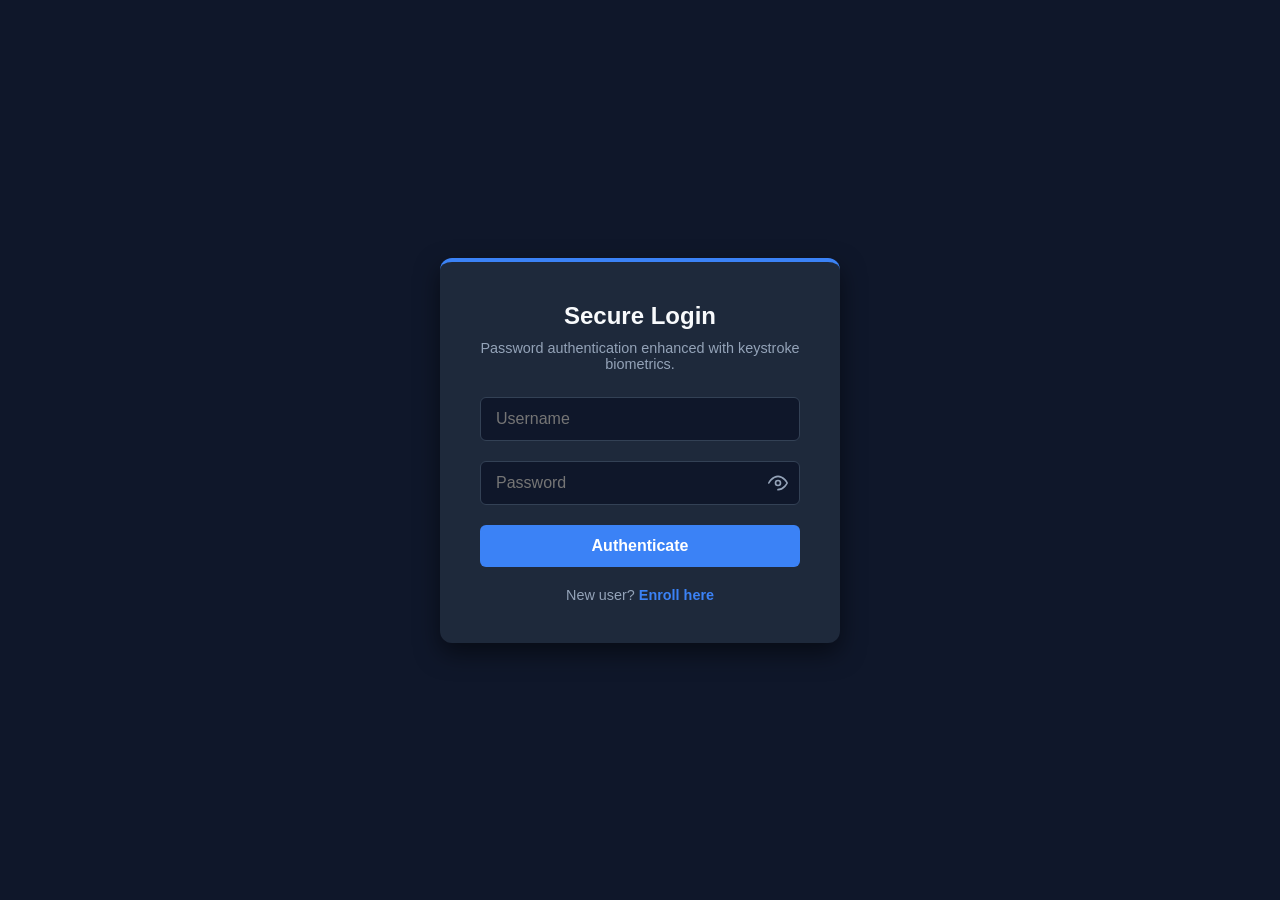
<file: Project/frontend/index.html>
<!DOCTYPE html>

<html lang="en">

<head>

    <meta charset="UTF-8">

    <meta
        name="viewport"
        content="width=device-width, initial-scale=1.0"
    >

    <title>
        Keystroke Biometric Authentication
    </title>

    <link
        rel="stylesheet"
        href="style.css"
    >

</head>


<body>


    <div class="auth-container">


        <!-- ================= Login ================= -->

        <div
            class="form-section"
            id="login-section"
        >

            <h2>
                Secure Login
            </h2>

            <p class="subtitle">
                Password authentication enhanced with
                keystroke biometrics.
            </p>


            <form id="login-form">


                <div class="input-group">

                    <input
                        type="text"
                        id="login-username"
                        placeholder="Username"
                        required
                        autocomplete="off"
                    >

                </div>


                <div
                    class="input-group password-group"
                >

                    <input
                        type="password"
                        id="login-password"
                        placeholder="Password"
                        required
                        autocomplete="off"
                    >


                    <button
                        type="button"
                        class="toggle-password"
                        onclick="togglePassword('login-password')"
                        aria-label="Toggle password visibility"
                    >

                        <svg
                            xmlns="http://www.w3.org/2000/svg"
                            width="20"
                            height="20"
                            viewBox="0 0 24 24"
                            fill="none"
                            stroke="currentColor"
                            stroke-width="2"
                            stroke-linecap="round"
                            stroke-linejoin="round"
                        >

                            <path
                                d="M1 12s4-8 11-8 11 8 11 8-4 8-11 8-11-8z"
                            ></path>

                            <circle
                                cx="12"
                                cy="12"
                                r="3"
                            ></circle>

                        </svg>

                    </button>

                </div>


                <button
                    type="submit"
                    class="btn"
                >
                    Authenticate
                </button>

            </form>


            <p class="toggle-text">

                New user?

                <span
                    class="toggle-link"
                    onclick="toggleView()"
                >
                    Enroll here
                </span>

            </p>

        </div>


        <!-- ================= Enrollment ================= -->

        <div
            class="form-section hidden"
            id="enroll-section"
        >

            <h2>
                System Enrollment
            </h2>


            <p class="subtitle">
                Type the same password 10 times to build
                your personal biometric profile.
            </p>


            <form id="enroll-form">


                <div class="input-group">

                    <input
                        type="text"
                        id="enroll-username"
                        placeholder="Choose a Username"
                        required
                        autocomplete="off"
                    >

                </div>


                <div
                    class="input-group password-group"
                >

                    <input
                        type="password"
                        id="enroll-password"
                        placeholder="Type Password"
                        required
                        autocomplete="off"
                    >


                    <button
                        type="button"
                        class="toggle-password"
                        onclick="togglePassword('enroll-password')"
                        aria-label="Toggle password visibility"
                    >

                        <svg
                            xmlns="http://www.w3.org/2000/svg"
                            width="20"
                            height="20"
                            viewBox="0 0 24 24"
                            fill="none"
                            stroke="currentColor"
                            stroke-width="2"
                            stroke-linecap="round"
                            stroke-linejoin="round"
                        >

                            <path
                                d="M1 12s4-8 11-8 11 8 11 8-4 8-11 8-11-8z"
                            ></path>

                            <circle
                                cx="12"
                                cy="12"
                                r="3"
                            ></circle>

                        </svg>

                    </button>

                </div>


                <div class="attempt-tracker">

                    Attempts:

                    <span id="attempt-count">
                        0
                    </span>

                    / 10

                </div>


                <button
                    type="submit"
                    class="btn"
                >
                    Submit Attempt
                </button>

            </form>


            <p class="toggle-text">

                Already enrolled?

                <span
                    class="toggle-link"
                    onclick="toggleView()"
                >
                    Login here
                </span>

            </p>

        </div>

    </div>


    <!-- ================= Utilities ================= -->

    <script>

        function toggleView() {

            document
                .getElementById(
                    "login-section"
                )
                .classList
                .toggle(
                    "hidden"
                );


            document
                .getElementById(
                    "enroll-section"
                )
                .classList
                .toggle(
                    "hidden"
                );
        }


        function togglePassword(
            inputId
        ) {

            const input =
                document.getElementById(
                    inputId
                );


            input.type =
                input.type ===
                    "password"
                    ?
                    "text"
                    :
                    "password";
        }

    </script>


    <script src="app.js"></script>


</body>

</html>
</file>
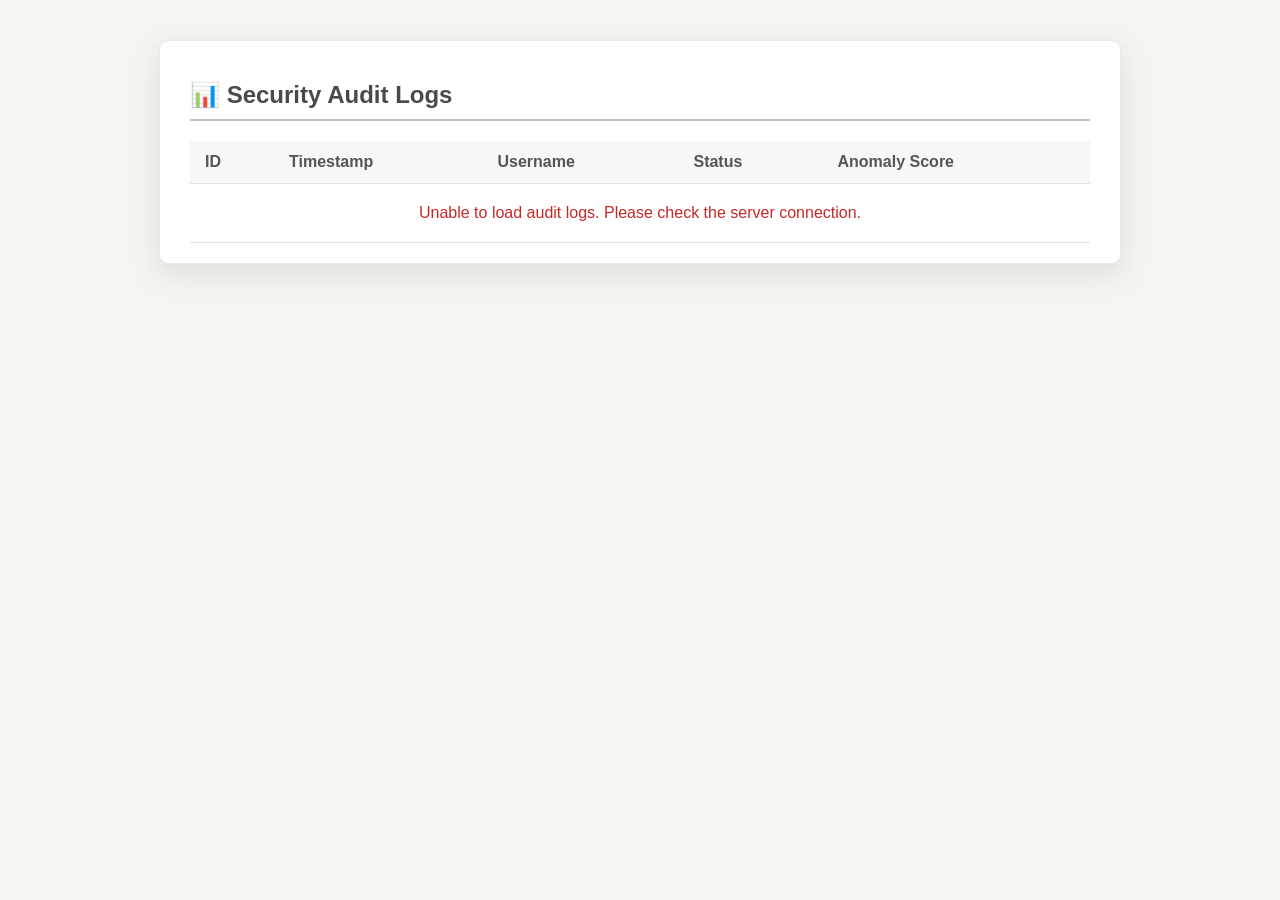
<file: Project/frontend/admin.html>
<!-- Day 17 -->

<!DOCTYPE html>
<html lang="en">

<head>
    <meta charset="UTF-8">
    <meta name="viewport" content="width=device-width, initial-scale=1.0">

    <title>Admin Dashboard - Audit Logs</title>

    <style>

        /* ==================== Page Layout ==================== */

        /* Main page styling with a beige and silver visual theme */
        body {
            font-family: 'Segoe UI', Tahoma, Geneva, Verdana, sans-serif;
            background-color: #F4F4F0;
            color: #333;
            margin: 0;
            padding: 40px;
        }


        /* ==================== Dashboard Container ==================== */

        /* Central card that contains the security audit log table */
        .container {
            max-width: 900px;
            margin: 0 auto;
            background: #ffffff;
            border-radius: 10px;
            box-shadow: 0 10px 25px rgba(192, 192, 192, 0.4);
            padding: 20px 30px;
            border: 1px solid #e8e8e8;
        }


        /* ==================== Heading ==================== */

        /* Dashboard title with a silver separator line */
        h2 {
            color: #4a4a4a;
            border-bottom: 2px solid #C0C0C0;
            padding-bottom: 10px;
            margin-bottom: 20px;
        }


        /* ==================== Audit Log Table ==================== */

        /* Main table used to display authentication audit records */
        table {
            width: 100%;
            border-collapse: collapse;
            margin-top: 10px;
        }

        /* Shared styling for table headers and data cells */
        th,
        td {
            padding: 12px 15px;
            text-align: left;
            border-bottom: 1px solid #e0e0e0;
        }

        /* Styling for table header cells */
        th {
            background-color: #f7f7f7;
            color: #555;
            font-weight: 600;
        }

        /* Highlight table rows when the user hovers over them */
        tr:hover {
            background-color: #fafafa;
        }


        /* ==================== Authentication Status ==================== */

        /* Visual style for successful authentication attempts */
        .status-accepted {
            color: #2e7d32;
            font-weight: bold;
            background-color: #e8f5e9;
            padding: 4px 8px;
            border-radius: 4px;
        }

        /* Visual style for rejected authentication attempts */
        .status-rejected {
            color: #c62828;
            font-weight: bold;
            background-color: #ffebee;
            padding: 4px 8px;
            border-radius: 4px;
        }

        /* Visual style for unexpected or unknown authentication states */
        .status-unknown {
            color: #6d4c41;
            font-weight: bold;
            background-color: #efebe9;
            padding: 4px 8px;
            border-radius: 4px;
        }


        /* ==================== System Messages ==================== */

        /* Styling used for loading, empty, and error messages */
        .message-cell {
            text-align: center;
            color: #777;
            padding: 20px;
        }

        /* Error message styling */
        .error-message {
            color: #c62828;
        }

    </style>
</head>

<body>

    <!-- ==================== Security Audit Dashboard ==================== -->

    <div class="container">

        <h2>📊 Security Audit Logs</h2>

        <!-- Table displaying recorded authentication attempts -->
        <table>

            <thead>
                <tr>
                    <th>ID</th>
                    <th>Timestamp</th>
                    <th>Username</th>
                    <th>Status</th>
                    <th>Anomaly Score</th>
                </tr>
            </thead>

            <!-- Audit log records are inserted dynamically using JavaScript -->
            <tbody id="logs-table-body">
                <tr>
                    <td colspan="5" class="message-cell">
                        Loading audit logs...
                    </td>
                </tr>
            </tbody>

        </table>

    </div>


    <script>

        /* ==================== Helper Functions ==================== */

        /**
         * Determine the CSS class used to display an authentication status.
         *
         * @param {string} status - Authentication result returned by the server.
         * @returns {string} CSS class corresponding to the status.
         */
        function getStatusClass(status) {

    if (
        status === "Accepted" ||
        status === "USER_ENROLLED"
    ) {
        return "status-accepted";
    }


    if (
        status === "Rejected" ||
        status === "INVALID_CREDENTIALS" ||
        status === "BOT_SUSPECTED" ||
        status === "BIOMETRIC_STRUCTURE_MISMATCH" ||
        status === "INVALID_BIOMETRIC_DATA"
    ) {
        return "status-rejected";
    }


    return "status-unknown";
}


        /**
         * Convert the timestamp received from the backend into
         * a readable local date and time.
         *
         * @param {string} timestamp - Timestamp returned by the server.
         * @returns {string} Formatted timestamp or a fallback value.
         */
        function formatTimestamp(timestamp) {

            if (!timestamp) {
                return 'N/A';
            }

            const date = new Date(timestamp);

            if (isNaN(date.getTime())) {
                return 'Invalid timestamp';
            }

            return date.toLocaleString();
        }


        /**
         * Format the anomaly score to four decimal places.
         *
         * @param {*} score - Anomaly score returned by the backend.
         * @returns {string} Formatted score or a fallback value.
         */
        function formatAnomalyScore(score) {

            const numericScore = Number(score);

            if (!Number.isFinite(numericScore)) {
                return 'N/A';
            }

            return numericScore.toFixed(4);
        }


        /**
         * Create a standard table cell and safely insert plain text.
         *
         * Using textContent prevents HTML received from the backend
         * from being interpreted as executable HTML or JavaScript.
         *
         * @param {*} value - Value to display inside the table cell.
         * @returns {HTMLTableCellElement} Newly created table cell.
         */
        function createTextCell(value) {

            const cell = document.createElement('td');

            cell.textContent =
                value === null || value === undefined
                    ? 'N/A'
                    : String(value);

            return cell;
        }


        /* ==================== Audit Log Retrieval ==================== */

        /**
         * Fetch authentication audit logs from the backend API
         * and display them safely inside the dashboard table.
         */
        async function fetchLogs() {

            const tableBody = document.getElementById('logs-table-body');

            try {

                /* Clear any existing records before inserting new data */
                tableBody.innerHTML = '';


                /* Request audit log data from the backend server */
                const response = await fetch(
                    'http://localhost:8000/admin/logs'
                );


                /* Stop processing if the server returns an HTTP error */
                if (!response.ok) {
                    throw new Error(
                        `Server returned HTTP ${response.status}`
                    );
                }


                /* Convert the server response into JSON */
                const data = await response.json();


                /* Verify that the expected data structure exists */
                if (
                    data &&
                    Array.isArray(data.data) &&
                    data.data.length > 0
                ) {

                    data.data.forEach(log => {

                        /* Create a new row for each authentication record */
                        const row = document.createElement('tr');


                        /* ==================== ID ==================== */

                        row.appendChild(
                            createTextCell(log.id)
                        );


                        /* ==================== Timestamp ==================== */

                        row.appendChild(
                            createTextCell(
                                formatTimestamp(log.timestamp)
                            )
                        );


                        /* ==================== Username ==================== */

                        /*
                         * textContent is used instead of innerHTML
                         * to prevent malicious usernames from being
                         * interpreted as HTML or JavaScript.
                         */
                        row.appendChild(
                            createTextCell(log.username)
                        );


                        /* ==================== Authentication Status ==================== */

                        const statusCell = document.createElement('td');

                        const statusSpan = document.createElement('span');

                        const status =
                            log.attempt_status ||
                            'Unknown';

                        statusSpan.className =
                            getStatusClass(status);

                        statusSpan.textContent = status;

                        statusCell.appendChild(statusSpan);

                        row.appendChild(statusCell);


                        /* ==================== Anomaly Score ==================== */

                        row.appendChild(
                            createTextCell(
                                formatAnomalyScore(
                                    log.anomaly_score
                                )
                            )
                        );


                        /* Add the completed record to the table */
                        tableBody.appendChild(row);

                    });

                } else {

                    /* Display a message when no audit records exist */
                    const row = document.createElement('tr');

                    const cell = document.createElement('td');

                    cell.colSpan = 5;
                    cell.className = 'message-cell';
                    cell.textContent = 'No logs available.';

                    row.appendChild(cell);

                    tableBody.appendChild(row);
                }

            } catch (error) {

                /* Log detailed information for debugging */
                console.error(
                    'Error fetching audit logs:',
                    error
                );


                /* Display a user-friendly error inside the dashboard */
                tableBody.innerHTML = '';

                const row = document.createElement('tr');

                const cell = document.createElement('td');

                cell.colSpan = 5;
                cell.className =
                    'message-cell error-message';

                cell.textContent =
                    'Unable to load audit logs. Please check the server connection.';

                row.appendChild(cell);

                tableBody.appendChild(row);
            }
        }


        /* ==================== Page Initialization ==================== */

        /* Fetch and display audit logs after the page finishes loading */
        window.onload = fetchLogs;

    </script>

</body>

</html>
</file>
<file: Project/frontend/style.css>
/* Day 2 */


/* ==================== Global Styles ==================== */

/* Reset default spacing and apply a consistent box model and font */
* {
    margin: 0;
    padding: 0;
    box-sizing: border-box;
    font-family: 'Segoe UI', Tahoma, Geneva, Verdana, sans-serif;
}

/* Center the authentication interface on a dark background */
body {
    background-color: #0f172a; /* Dark background for a cybersecurity-themed interface */
    color: #f8fafc;
    display: flex;
    justify-content: center;
    align-items: center;
    height: 100vh;
}


/* ================= Authentication Container ================= */

/* Main card that contains the login and enrollment forms */
.auth-container {
    background-color: #1e293b;
    padding: 40px;
    border-radius: 12px;
    box-shadow: 0 10px 25px rgba(0, 0, 0, 0.5);
    width: 100%;
    max-width: 400px;
    border-top: 4px solid #3b82f6; /* Blue accent used to emphasize the security theme */
}


/* ==================== Typography ==================== */

/* Main form headings */
h2 {
    text-align: center;
    margin-bottom: 10px;
    color: #f8fafc;
}

/* Supporting text displayed below the heading */
.subtitle {
    text-align: center;
    font-size: 0.9rem;
    color: #94a3b8;
    margin-bottom: 25px;
}


/* ==================== Form Elements ==================== */

/* Wrapper for individual form inputs */
.input-group {
    margin-bottom: 20px;
    width: 100%;
}

/* Allows the password visibility button to be positioned inside the input field */
.password-group {
    position: relative;
}

/* General styling for username and password input fields */
input {
    width: 100%;
    padding: 12px 45px 12px 15px; /* Extra right padding prevents text from overlapping the visibility icon */
    background-color: #0f172a;
    border: 1px solid #334155;
    border-radius: 6px;
    color: #f8fafc;
    font-size: 1rem;
    outline: none;
    transition: border-color 0.3s ease;
}

/* Highlight the active input field */
input:focus {
    border-color: #3b82f6;
}


/* ================= Password Visibility Toggle ================= */

/* Positions the eye icon inside the password input */
.toggle-password {
    position: absolute;
    right: 12px;
    top: 50%;
    transform: translateY(-50%);
    background: none;
    border: none;
    color: #94a3b8;
    cursor: pointer;
    display: flex;
    align-items: center;
    justify-content: center;
    transition: color 0.3s ease;
}

/* Brighten the visibility icon when the user hovers over it */
.toggle-password:hover {
    color: #f8fafc;
}


/* ==================== Main Button ==================== */

/* Primary action button used for authentication and enrollment */
.btn {
    width: 100%;
    padding: 12px;
    background-color: #3b82f6;
    color: white;
    border: none;
    border-radius: 6px;
    font-size: 1rem;
    font-weight: bold;
    cursor: pointer;
    transition: background-color 0.3s ease;
}

/* Darken the button slightly when hovered */
.btn:hover {
    background-color: #2563eb;
}


/* ==================== Utility Classes ==================== */

/* Hide elements that are not currently active */
.hidden {
    display: none;
}

/* Text used for switching between login and enrollment views */
.toggle-text {
    text-align: center;
    margin-top: 20px;
    font-size: 0.9rem;
    color: #94a3b8;
}

/* Interactive link used to switch between authentication views */
.toggle-link {
    color: #3b82f6;
    cursor: pointer;
    font-weight: bold;
}

/* Add a visual indication when hovering over the view-switching link */
.toggle-link:hover {
    text-decoration: underline;
}


/* ================= Enrollment Progress ================= */

/* Displays the current number of collected enrollment attempts */
.attempt-tracker {
    text-align: center;
    margin-bottom: 15px;
    font-size: 0.9rem;
    color: #10b981; /* Green color indicates enrollment progress */
    font-weight: bold;
}
</file>
